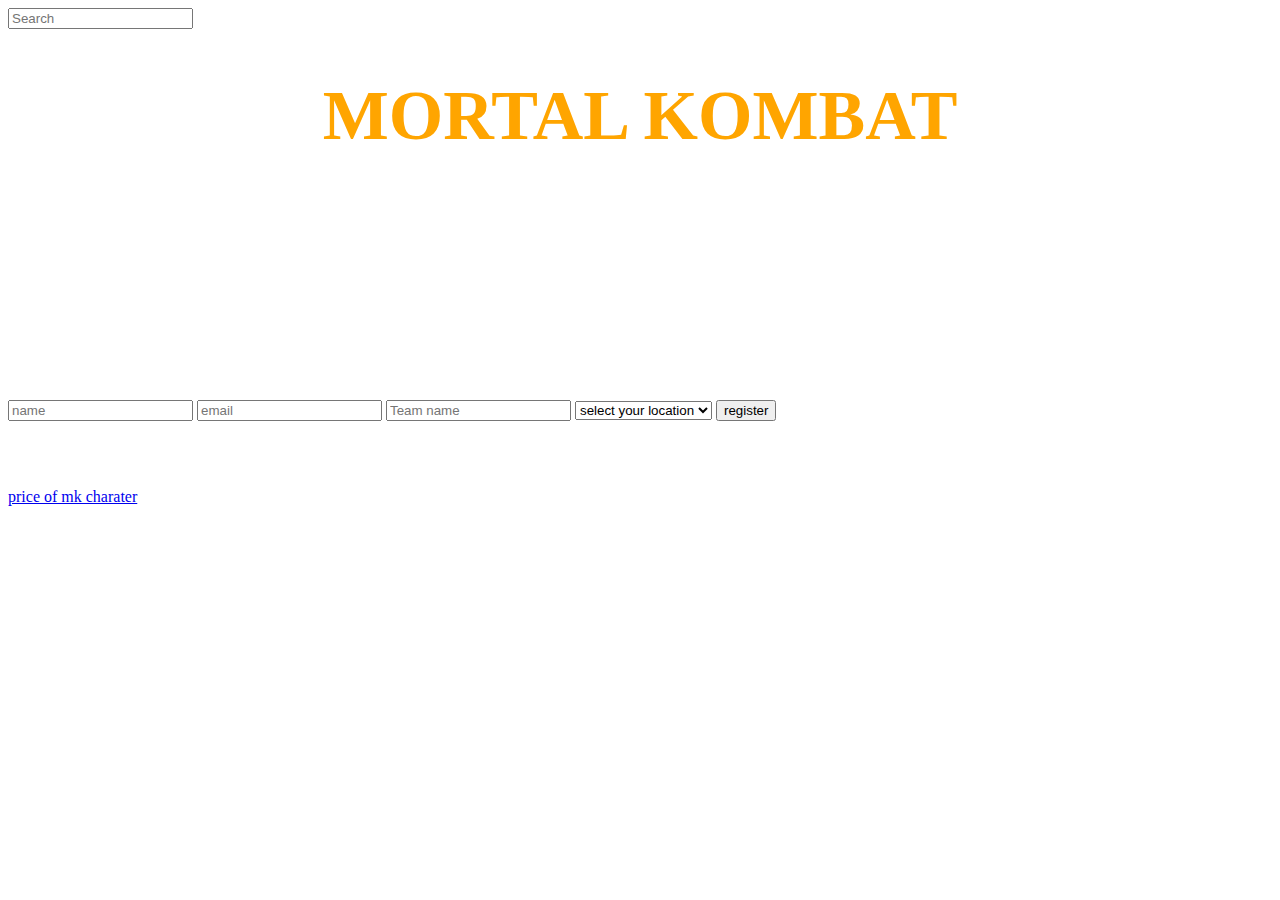
<file: index.html>
<!DOCTYPE.html>
<html.lang="en">
<head>
	<title>koushikproject</title>
	<link rel="icon" type="favicon" href="image/sun.svg">
	<style >
			#orange{color:orange;}
			.one{fornt-style:aria-labelS;}
	</style>
	<link rel="stylesheet" type="text/css" href="css/style.css">

</head>
<body style="background: url(https://games.mxdwn.com/wp-content/uploads/2019/02/mortal-kombat-11-gameplay-breakdown-with-ed-boon_vwrh.jpg); background-size: 80% ; " text="white">
	<div class="search-bar-container">
		<input type="search" name="query" id="query" placeholder="Search" aria-label="Search">
	</div>
	<section class="head">
		<article class="line">
			<h1 id="orange"> MORTAL KOMBAT </h1>
		</article>
	</section>
	
	<H3> Welcom to mortal kombat mobile the game of derth </H3>	
	
	<h2>
		 <span style="padding-left:1200px;"> TYPES OF CHARATERS 
	</h2>
	<h3> Register hear for your eantry <span style="padding-left:1200px;"> MK11 </h3>
	<form>
		<input type="text" placeholder="name" required>
		<input type="email" placeholder="email" required>
		<input type="text" placeholder="Team name" required>
		<select required> 
			<option selected disabled>select your location</option>
			<option> Guntur</option>
			<option> vizag</option>
			<option> vijayawada</option>
		</select>
		<input type="submit" value="register">
	</form>
	<h2>Select you charaters for the fight</h2>
	<a href="index1.html"> price of mk charater </a> 
</body>
</html>
</file>
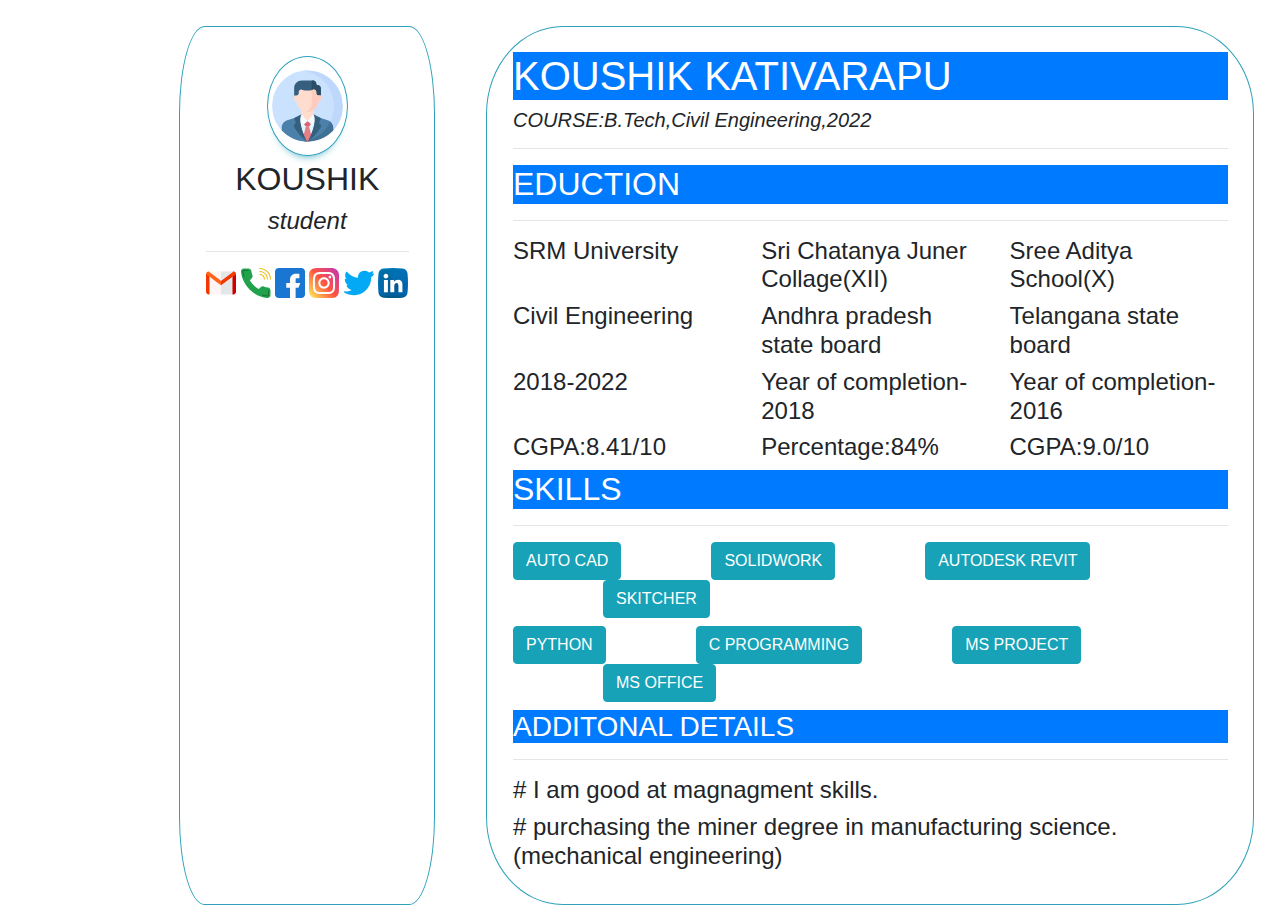
<file: home.html>
<!DOCTYPE.html>
<html.lang="en">
<head>
	<title>koushik</title>
	<link rel="icon" type="favicon" href="image/sun.svg">
	<link rel="stylesheet" type="text/css" href="css/style.css">
	<meta name="viewport" content="wirth=device-wirth,initial-scale=1">
	<link rel="stylesheet" type="text/css" href="css/bootstrap.min.css">
	<script type="text/javascript"src="js/bootstrap.min.js"></script>

</head>
<body>
	<section class="parent">
		<article class="child">
			<image src= "image/profile.svg" width="100" height="100" class="profile">
				<h2>KOUSHIK</h2>
				<h4><em>student</em></h4><hr>
				<a href="mailto: kousik006@gmail.com"><img src="image/gmail.svg" width="30" height="30" class="contact"></a>
				<a href="tel: +918133419966"><img src="image/telephone.svg" width="30" height="30" class="contact"></a>
				<a href="https://www.facebook.com/" target="blank"><img src="image/facebook.svg" width="30" height="30" class="contact"></a>
				<a href="https://www.instagram.com/explore//" target="blank"><img src="image/instagram.svg" width="30" height="30" class="contact"></a>
				<a href="https://twitter.com/explore" target="blank"><img src="image/twitter.svg" width="30" height="30" class="contact"></a>
				<a href="https://www.linkedin.com/signup/cold-join?session_redirect=https%3A%2F%2Fwww%2Elinkedin%2Ecom%2Fprofile%2Fview&trk=login_reg_redirect" target="blank"><img src="image/linkedin.svg" width="30" height="30" class="contact"></a>
		</article>
		<article class="resume">
			<h1 class="text-white bg-primary">KOUSHIK KATIVARAPU</h1>
			<em><h5>COURSE:B.Tech,Civil Engineering,2022 </h5></em><hr>
			<h2 class="text-white bg-primary">EDUCTION</h2><hr>
			<div class="row ">
				<div class="col">
					<h4>SRM University</h4>
				</div>
				<div class="col">
					<h4>Sri Chatanya Juner Collage(XII)</h4>
				</div>
				<div class="col">
					<h4>Sree Aditya School(X)</h4>
				</div>
			</div>
			<div class="row ">
				<div class="col">
					<h4>Civil Engineering </h4>
				</div>
				<div class="col">
					<h4> Andhra pradesh state board</h4>
				</div>
				<div class="col">
					<h4>Telangana state board</h4>
				</div>
			</div>
			<div class="row ">
				<div class="col">
					<h4>2018-2022</h4>
				</div>
				<div class="col">
					<h4>Year of completion-2018</h4>
				</div>
				<div class="col">
					<h4>Year of completion-2016</h4>
				</div>
			</div>
			<div class="row ">
				<div class="col">
					<h4>CGPA:8.41/10</h4>
				</div>
				<div class="col">
					<h4>Percentage:84%</h4>
				</div>
				<div class="col">
					<h4>CGPA:9.0/10</h4>
				</div>
			</div>
			<h2 class="text-white bg-primary">SKILLS</h2><hr>
				<h4><button class="btn btn-info">AUTO CAD</button><span style="padding-left:90px;"><button class="btn btn-info">SOLIDWORK</button><span style="padding-left:90px;"><button class="btn btn-info">AUTODESK REVIT</button><span style="padding-left:90px;"><button class="btn btn-info">SKITCHER</button></h4>
				<h4><button class="btn btn-info">PYTHON</button><span style="padding-left:90px;"><button class="btn btn-info">C PROGRAMMING</button><span style="padding-left:90px;"><button class="btn btn-info">MS PROJECT</button><span style="padding-left:90px;"><button class="btn btn-info">MS OFFICE</button></h4>
			<h3 class="text-white bg-primary">ADDITONAL DETAILS</h3><hr>
			<h4># I am good at magnagment skills.</h4>
			<h4># purchasing the miner degree in manufacturing science. (mechanical engineering)</h4>
			
		</article>
	</section>

</body>
</html>
</file>
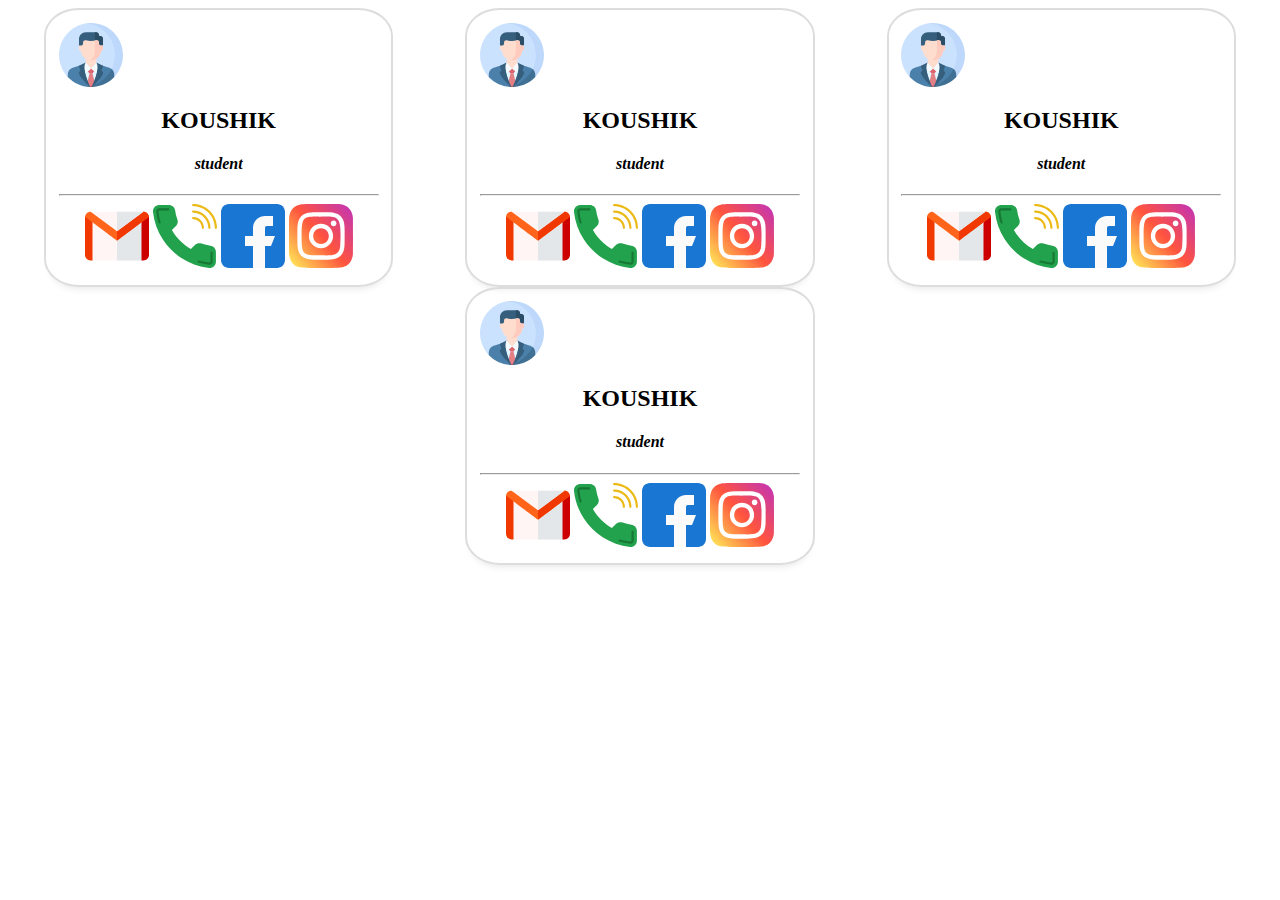
<file: index2.html>
<!DOCTYPE.html>
<html.lang="en">
<head>
	<title>koushik</title>
	<link rel="icon" type="favicon" href="image/sun.svg">
	<link rel="stylesheet" type="text/css" href="css/style2.css">
	<meta name="viewport" content="wirth=device-wirth,initial-scale=1">

</head>
<body>
	<div class="parent">
		<div class="child">
			<image src= "image/profile.svg" class="profile">
				<h2>KOUSHIK</h2>
				<h4><em>student</em></h4><hr>
				<a href="mailto: kousik006@gmail.com"><img src="image/gmail.svg" ></a>
				<a href="tel: +918133419966"><img src="image/telephone.svg"  ></a>
				<a href="https://www.facebook.com/" target="blank"><img src="image/facebook.svg" ></a>
				<a href="https://www.instagram.com/explore//" target="blank"><img src="image/instagram.svg" ></a>
		</div>
		<div class="child">
			<image src= "image/profile.svg" class="profile">
				<h2>KOUSHIK</h2>
				<h4><em>student</em></h4><hr>
				<a href="mailto: kousik006@gmail.com"><img src="image/gmail.svg"  class="contact"></a>
				<a href="tel: +918133419966"><img src="image/telephone.svg"  class="contact"></a>
				<a href="https://www.facebook.com/" target="blank"><img src="image/facebook.svg"  class="contact"></a>
				<a href="https://www.instagram.com/explore//" target="blank"><img src="image/instagram.svg"  class="contact"></a>
		</div>
		<div class="child">
			<image src= "image/profile.svg" class="profile">
				<h2>KOUSHIK</h2>
				<h4><em>student</em></h4><hr>
				<a href="mailto: kousik006@gmail.com"><img src="image/gmail.svg"  class="contact"></a>
				<a href="tel: +918133419966"><img src="image/telephone.svg"  class="contact"></a>
				<a href="https://www.facebook.com/" target="blank"><img src="image/facebook.svg"  class="contact"></a>
				<a href="https://www.instagram.com/explore//" target="blank"><img src="image/instagram.svg"  class="contact"></a>
		</div>
		<div class="child">
			<image src= "image/profile.svg" class="profile">
				<h2>KOUSHIK</h2>
				<h4><em>student</em></h4><hr>
				<a href="mailto: kousik006@gmail.com"><img src="image/gmail.svg"  class="contact"></a>
				<a href="tel: +918133419966"><img src="image/telephone.svg"  class="contact"></a>
				<a href="https://www.facebook.com/" target="blank"><img src="image/facebook.svg"  class="contact"></a>
				<a href="https://www.instagram.com/explore//" target="blank"><img src="image/instagram.svg"  class="contact"></a>
		</div>
	</div>
	
</body>
</html>
</file>
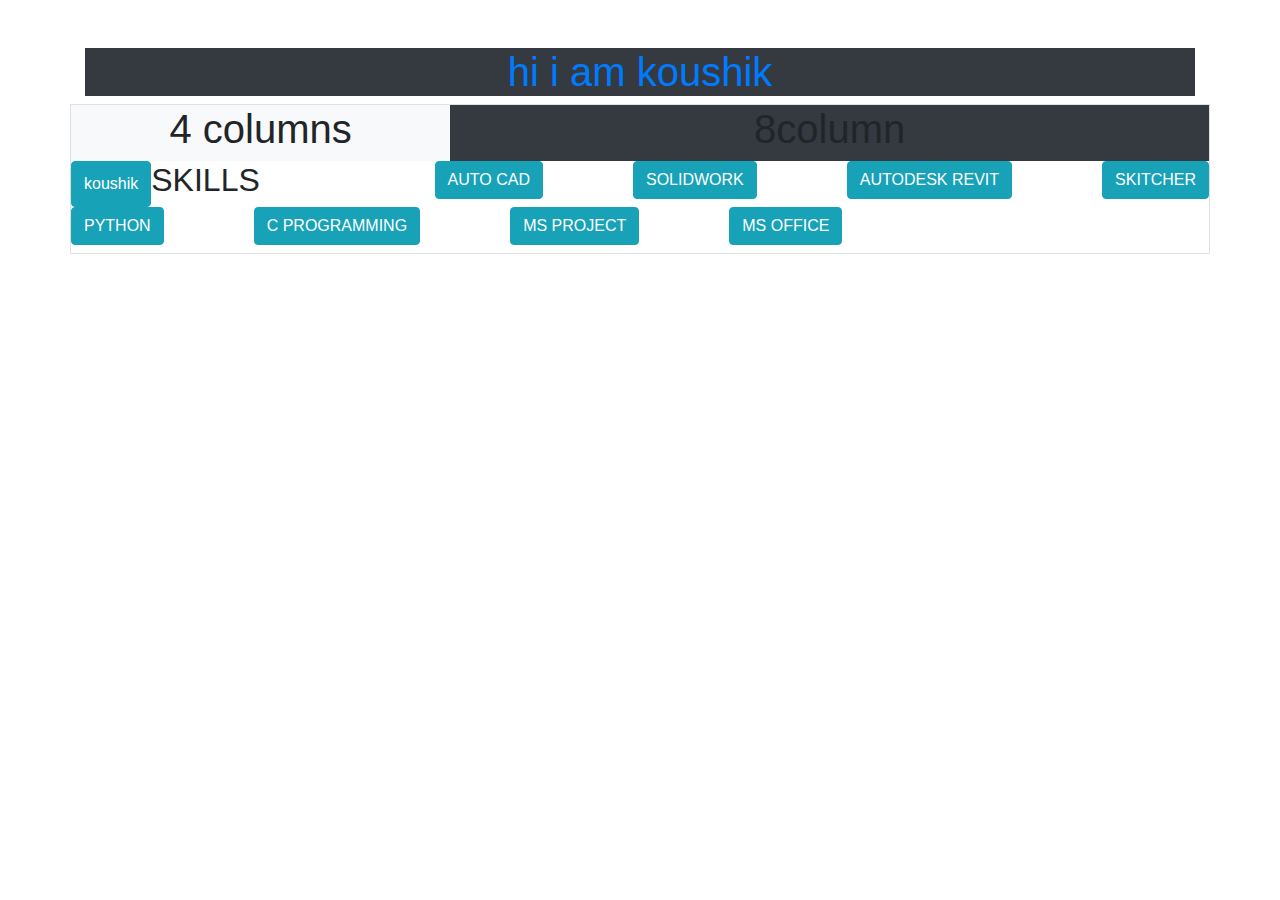
<file: index3.html>
<!DOCTYPE.html>
<html.lang="en">
<head>
	<title>koushik</title>
	<link rel="stylesheet" type="text/css" href="css/bootstrap.min.css">
	<script type="text/javascript"src="js/bootstrap.min.js"></script>
</head>
<body>
	<div class="container text-center  mt-5 ">
		<h1 class="text-primary bg-dark">hi i am koushik</h1>
	<div class="row border">
		<div class="col-sm-4 bg-light">
			<h1>4 columns</h1>
		</div>
		<div class="col-sm-8 bg-dark">
			<h1>8column</h1>
	</div>
	<button class="btn btn-info">koushik</button>
	<h2>SKILLS</h2><hr>
		<h4><button class="btn btn-info">AUTO CAD</button><span style="padding-left:90px;"><button class="btn btn-info">SOLIDWORK</button><span style="padding-left:90px;"><button class="btn btn-info">AUTODESK REVIT</button><span style="padding-left:90px;"><button class="btn btn-info">SKITCHER</button></h4>
		<h4><button class="btn btn-info">PYTHON</button><span style="padding-left:90px;"><button class="btn btn-info">C PROGRAMMING</button><span style="padding-left:90px;"><button class="btn btn-info">MS PROJECT</button><span style="padding-left:90px;"><button class="btn btn-info">MS OFFICE</button></h4>


</body>
</html>
</file>
<file: css/style.css>
.parent{
	height: 681px;
	display: flex;
	flex-direction: row;
	flex-wrap: wrap;
	justify-content: right;
}
.child{
	width: 20%;
	border: 1px groove #2FA1BB ;
	padding: 2%;
	margin: 2%;
	text-align: center;
	border-radius: 10%;
	
}
.profile {
	width: 40%;
	border: 1px groove #2FA1BB ;
	padding: 2%;
	margin: 2%;
	align-self: center;
	box-shadow: 0px 8px 8px -8px #2FA1BB ;
	border-radius: 70%;
}
.contact{
	width: 80%
	font-size: 35px;
	text-align: right;

}
.resume{
	width: 60%;
	border: 1px groove #2FA1BB ;
	padding: 2%;
	margin: 2%;
	border-radius: 10%

}

.head{
	display: flex;
	flex-direction: row;
	flex-wrap: wrap;
	justify-content: center;
}
.line{
	width: 70%;
	font-size: 35px;
	text-align: center;
	box-shadow: 0px 8px 8px -8px 000;
	border-radius: 10%;
}
@media only screen and(min-wirth: 360px) and (max-wirth: 767px){
	.child{
		width: 100%

	}
	h2 
}
@media only screen and(min-wirth: 1024px){
	.child{
		width: 10%

	}
}
</file>
<file: css/style2.css>
.child img{
	width: 100%;
}
.profile {
	display: flex;
}
.profile img{
	width: 20%;
}
.child {
	width: 20rem;
	border: 2px solid #ddd;
	padding: 1%;
	margin-border: 1%;
	box-shadow: 0px 8px 8px -8px #ddd;
	text-align: center;
	border-radius: 10%;
	
}
.parent img{
	width: 20%;
	align-self: center;
	

}
.parent{
	display: flex;
	flex-wrap: wrap;
	justify-content: space-around;
}
@media only screen and(min-wirth: 360px) and (max-wirth: 767px){
	.child{
		width: 100%

	}
}
</file>
